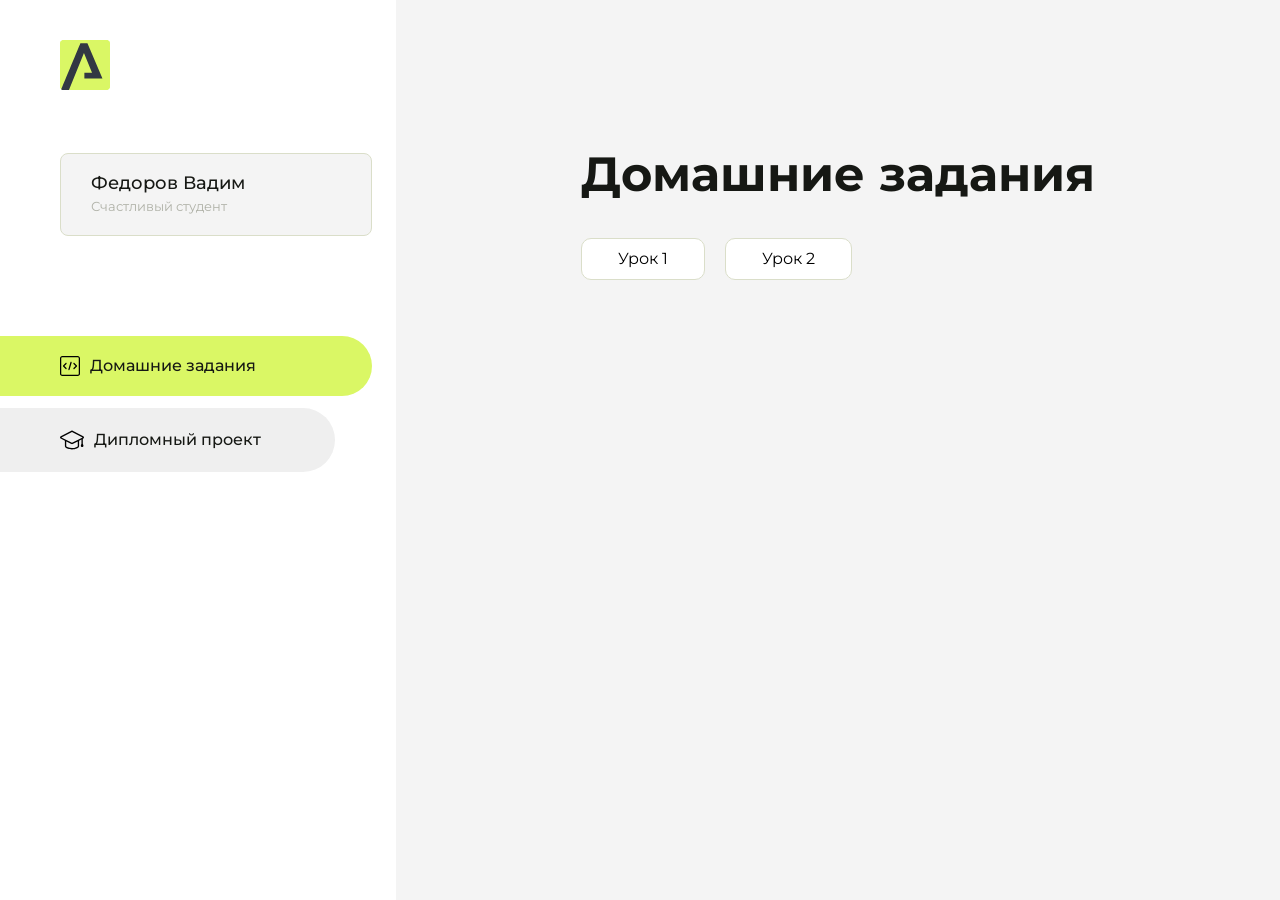
<file: index.html>
<!DOCTYPE html>
<html lang="en">
<head>
    <meta charset="UTF-8">
    <meta name="viewport" content="width=device-width, initial-scale=1.0">
    <title>Домашняя работа</title>
    <link rel="shortcut icon" href="src/logo.ico" type="image/x-icon">
    <link rel="preconnect" href="https://fonts.googleapis.com">
    <link rel="preconnect" href="https://fonts.gstatic.com" crossorigin>
    <link href="https://fonts.googleapis.com/css2?family=Montserrat:wght@400;500;700&family=Rubik:wght@500&display=swap"
          rel="stylesheet">
    <link rel="stylesheet" href="src/style.css">
</head>
<body id="body">
<div class="overlay" id="overlay"></div>
<div class="layout">
    <div class="burger" id="burger">
        <svg viewBox="0 0 24 24" fill="none" xmlns="http://www.w3.org/2000/svg">
            <g id="SVGRepo_bgCarrier" stroke-width="0"></g>
            <g id="SVGRepo_tracerCarrier" stroke-linecap="round" stroke-linejoin="round"></g>
            <g id="SVGRepo_iconCarrier">
                <path d="M4 18L20 18" stroke="#DAF765" stroke-width="2" stroke-linecap="round"></path>
                <path d="M4 12L20 12" stroke="#DAF765" stroke-width="2" stroke-linecap="round"></path>
                <path d="M4 6L20 6" stroke="#DAF765" stroke-width="2" stroke-linecap="round"></path>
            </g>
        </svg>
    </div>
    <aside class="sidebar" id="sidebar">
        <div class="sidebar__inner">
            <div class="logo">
                <svg width="50" height="50" viewBox="0 0 50 50" fill="none" xmlns="http://www.w3.org/2000/svg">
                    <g clip-path="url(#clip0_513_74730)">
                        <path d="M46.17 -0.257004H3.83C1.57281 -0.257004 -0.257 1.57281 -0.257 3.83V46.17C-0.257 48.4272 1.57281 50.257 3.83 50.257H46.17C48.4272 50.257 50.257 48.4272 50.257 46.17V3.83C50.257 1.57281 48.4272 -0.257004 46.17 -0.257004Z"
                              fill="#DAF765"/>
                        <path d="M24.375 38.4H42.461L27.441 3.1585H20.4355C20.4355 3.1585 6.7895 35.881 1.1945 49.294C2.015 50.0275 3.0945 50.257 3.6945 50.257H8.8445L23.954 13.07L32.0465 32.8285H24.375V38.4Z"
                              fill="#323843"/>
                    </g>
                    <defs>
                        <clipPath id="clip0_513_74730">
                            <rect width="50" height="50" fill="white"/>
                        </clipPath>
                    </defs>
                </svg>
            </div>
            <div class="sidebar__user">
                <div class="sidebar__name">Федоров Вадим</div>
                <div class="sidebar__text">Счастливый студент</div>
            </div>
            <div class="sidebar__tabs">
                <div class="sidebar__item">
                    <button class="sidebar__button active" id="tasks">
                        <svg xmlns="http://www.w3.org/2000/svg" width="20" height="20" viewBox="0 0 20 20" fill="none">
                            <g clip-path="url(#clip0_704_74543)">
                                <path d="M17.7083 20H2.29167C1.0275 20 0 18.9725 0 17.7083V2.29167C0 1.0275 1.0275 0 2.29167 0H17.7083C18.9725 0 20 1.0275 20 2.29167V17.7083C20 18.9725 18.9725 20 17.7083 20ZM2.29167 1.25C1.7175 1.25 1.25 1.7175 1.25 2.29167V17.7083C1.25 18.2825 1.7175 18.75 2.29167 18.75H17.7083C18.2825 18.75 18.75 18.2825 18.75 17.7083V2.29167C18.75 1.7175 18.2825 1.25 17.7083 1.25H2.29167Z"
                                      fill="black"/>
                                <path d="M6.04167 13.125C5.88167 13.125 5.72167 13.0642 5.6 12.9417L3.1 10.4417C2.85583 10.1975 2.85583 9.80167 3.1 9.5575L5.6 7.0575C5.84417 6.81333 6.24 6.81333 6.48417 7.0575C6.72833 7.30167 6.72833 7.6975 6.48417 7.94167L4.42583 10L6.48417 12.0583C6.72833 12.3025 6.72833 12.6983 6.48417 12.9425C6.36167 13.0642 6.20167 13.125 6.04167 13.125Z"
                                      fill="black"/>
                                <path d="M8.95833 14.1667C8.9 14.1667 8.84 14.1583 8.78167 14.1417C8.45083 14.0442 8.26083 13.6967 8.35833 13.3658L10.4417 6.28251C10.5392 5.95084 10.8892 5.76417 11.2175 5.85917C11.5483 5.95667 11.7383 6.30417 11.6408 6.63501L9.5575 13.7183C9.47833 13.9908 9.22833 14.1667 8.95833 14.1667Z"
                                      fill="black"/>
                                <path d="M13.9583 13.125C13.7983 13.125 13.6383 13.0642 13.5167 12.9417C13.2725 12.6975 13.2725 12.3017 13.5167 12.0575L15.575 9.99916L13.5167 7.94083C13.2725 7.69666 13.2725 7.30083 13.5167 7.05666C13.7608 6.81249 14.1567 6.81249 14.4008 7.05666L16.9008 9.55666C17.145 9.80083 17.145 10.1967 16.9008 10.4408L14.4008 12.9408C14.2783 13.0642 14.1183 13.125 13.9583 13.125Z"
                                      fill="black"/>
                            </g>
                            <defs>
                                <clipPath id="clip0_704_74543">
                                    <rect width="20" height="20" fill="white"/>
                                </clipPath>
                            </defs>
                        </svg>
                        <span>Домашние задания</span></button>
                </div>
                <div class="sidebar__item">
                    <button class="sidebar__button" id="diplom">
                        <svg xmlns="http://www.w3.org/2000/svg" width="24" height="24" viewBox="0 0 24 24" fill="none">
                            <g clip-path="url(#clip0_704_74553)">
                                <path d="M23.2628 10.5971C23.7176 10.365 24 9.90375 24 9.39337C24 8.883 23.7176 8.42175 23.2628 8.18962L12.6135 2.75362C12.2291 2.55824 11.7705 2.55787 11.3854 2.75399L0.736875 8.19C0.282375 8.42175 0 8.883 0 9.39337C0 9.90375 0.282375 10.365 0.736875 10.5971L4.89038 12.7177V18.2074C4.89038 19.8154 8.412 21.393 12 21.393C15.5884 21.393 19.1096 19.815 19.1096 18.2074V12.7174L21.4609 11.517V15.8017L20.901 17.2305C20.7409 17.6389 20.7934 18.0994 21.0405 18.4616C21.2876 18.8246 21.6979 19.041 22.1366 19.041C22.5754 19.041 22.9852 18.8246 23.2324 18.462C23.4795 18.099 23.532 17.6385 23.3719 17.2301L22.8124 15.8021V10.827L23.2628 10.5971ZM17.7623 18.1721C17.6198 18.6375 15.3491 20.0419 12 20.0419C8.65088 20.0419 6.38025 18.6375 6.2415 18.2074V12.3037L6.23887 12.3019C6.23812 12.057 6.1065 11.8207 5.87325 11.7019L1.3515 9.39337L12 3.95737L22.6489 9.39337L12 14.8294L5.87325 11.7019C5.54063 11.5331 4.6695 11.6674 4.5 12C4.33012 12.3322 4.55813 12.5479 4.89038 12.7177L11.3857 16.0331C11.5781 16.1314 11.7889 16.1805 12 16.1805C12.2107 16.1805 12.4222 16.1314 12.6146 16.0331L17.7593 13.407L17.7623 18.1721Z"
                                      fill="black"/>
                            </g>
                            <defs>
                                <clipPath id="clip0_704_74553">
                                    <rect width="24" height="24" fill="white"/>
                                </clipPath>
                            </defs>
                        </svg>
                        <span>Дипломный проект</span></button>
                </div>
            </div>
        </div>

    </aside>
    <div class="content">
        <div class="container">
            <div class="content__block" id="tasksBlock">
                <div class="content__title">Домашние задания</div>
                <ul class="content__list">
                    <li class="content__list-item">
                        <a href="Начало/index.html">Урок 1</a>
                    </li>
                    <li class="content__list-item">
                        <a href="Эксперимент/index.html">Урок 2</a>
                    </li>
                </ul>
            </div>
            <div class="content__block hidden" id="diplomBlock">
                <div class="content__title">Дипломный проект</div>
                <div class="content__list-diplom">
                    <a href="ПАПКА-С-НОМЕРОМ-УРОКА">Ссылка на ДЗ</a>
                </div>
                <div class="content__decor">
                    <div class="content__decor-text">Давай проверим, чему ты научился!</div>
                    <div class="content__decor-img">
                        <img src="src/decor.png" alt="decor">
                    </div>
                </div>
            </div>
        </div>
    </div>
</div>
<script src="src/index.js"></script>
</body>
</html>
</file>
<file: src/style.css>
*{padding: 0;margin: 0;border: 0;}
*,*:before,*:after{-webkit-box-sizing: border-box;box-sizing: border-box;}
:focus,:active{outline: none;}
a:focus,a:active{outline: none;}
nav,footer,header,aside{display: block;}
html,body{
    height:100%;width:100%;
    font-size:100%;line-height:1;-ms-text-size-adjust:100%;-moz-text-size-adjust:100%;-webkit-text-size-adjust:100%;}
input,button,textarea{font-family:inherit;}
input::-ms-clear{display: none;}
button{cursor: pointer;}
button::-moz-focus-inner{padding:0;border:0;}
a,a:visited{text-decoration: none;}
a:hover{text-decoration: none;}
ul li{list-style: none;}
img{vertical-align: top;}
h1,h2,h3,h4,h5,h6{font-size:inherit;font-weight: inherit;}
a{color:inherit;}



body {
    font-family: "Montserrat",SansSerif;
    color: black;
}

body.overflow {
    overflow: hidden;
}



.layout {
    display: -webkit-box;
    display: -ms-flexbox;
    display: flex;
    min-height: 100vh;
}

.sidebar {
    padding: 40px 24px 40px 0;
    -ms-flex-negative: 0;
    flex-shrink: 0;
    background-color: white;
}



.content {
    -webkit-box-flex: 1;
    -ms-flex-positive: 1;
    flex-grow: 1;
    background-color: #F4F4F4;
}

.container {
    display: -webkit-box;
    display: -ms-flexbox;
    display: flex;
    -webkit-box-orient: vertical;
    -webkit-box-direction: normal;
    -ms-flex-direction: column;
    flex-direction: column;
    -webkit-box-pack: center;
    -ms-flex-pack: center;
    justify-content: center;
    -webkit-box-align: center;
    -ms-flex-align: center;
    align-items: center;
    padding: 150px 60px 80px 60px;
}


.logo {
    margin-left: 60px;
    margin-bottom: 60px;
}

.sidebar__user {
    background-color: #F4F4F4;
    padding: 20px 30px;
    margin-left: 60px;
    margin-bottom: 100px;
    border-radius: 8px;
    border: 1px solid #DADEC9;
}

.sidebar__name {
    color:#161814;
    font-size: 18px;
    font-weight: 500;
    margin-bottom: 6px;
}

.sidebar__text {
    color: #AFB1A7;
    font-size: 13px;
    font-weight: 400;
    line-height: 130%; /* 16.9px */
}

.sidebar__item {
    width: 372px;
}

.sidebar__button {
    display: -webkit-box;
    display: -ms-flexbox;
    display: flex;
    -webkit-box-align: center;
    -ms-flex-align: center;
    align-items: center;
    gap: 10px;
    padding: 20px 60px;
    margin-bottom: 12px;
    border-radius: 0px 100px 100px 0px;
    -webkit-transition: all .5s;
    -o-transition: all .5s;
    transition: all .5s;
    cursor: pointer;
    width: 90%;
    color:#161814;
    font-size: 16px;
    font-weight: 500;
}

.sidebar__button.active , .sidebar__button:hover {
    width: 100%;
    background-color: #DAF765;
}


.content__title {
    color: #161814;
    font-size: 48px;
    font-weight: 700;
    margin-bottom: 40px;
}

.content__list {
    display: -webkit-box;
    display: -ms-flexbox;
    display: flex;
    -webkit-box-align: center;
    -ms-flex-align: center;
    align-items: center;
    -ms-flex-wrap: wrap;
    flex-wrap: wrap;
    gap: 20px;
}



.content__list-item  {
    cursor: pointer;
    padding: 12px 18px;
    background-color: #fff;
    border-radius: 10px;
    border: 1px solid #DADEC9;
    -webkit-transition: all .3s;
    -o-transition: all .3s;
    transition: all .3s;
}

.content__list-item:hover,.content__list-diplom:hover {
    background-color: #AFB1A7;
}

li a {
    padding: 12px 18px;

}


.content__list-diplom {
    -webkit-transition: all .3s;
    -o-transition: all .3s;
    transition: all .3s;
    display: inline-block;
    padding: 12px 18px;
    background-color: #fff;
    border-radius: 10px;
    border: 1px solid #DADEC9;
}

.content__decor {
    display: -webkit-box;
    display: -ms-flexbox;
    display: flex;
    -webkit-box-align: center;
    -ms-flex-align: center;
    align-items: center;
}

.content__decor-text {
    color:#BEDD44;
    font-size: 36px;
    font-weight: 700;
    line-height: 110%; /* 39.6px */
}

.content__block {
    max-width: 1200px;
}

.content__block.hidden {
    display: none;
}

.content__decor-img img{
    width: 100%;
}

.burger {
    display: none;
    padding: 5px;
    position: fixed;
    top: 3%;
    right: 7%;
    width: 40px;
    height: 40px;
    background-color: #161814;
    border-radius: 50%;
    z-index: 10;
    border: 1px solid #DAF765;
}

@media (max-width: 768px) {
    .burger {
        display: block;
    }

    .sidebar {
        -webkit-transition: all .3s;
        -o-transition: all .3s;
        transition: all .3s;
        -webkit-transform: translateX(-100%);
        -ms-transform: translateX(-100%);
        transform: translateX(-100%);
        position: fixed;
        top: 0;
        left: 0;
        bottom: 0;
        z-index: 5;
    }

    .sidebar.show {
        -webkit-transform: translateX(0%);
        -ms-transform: translateX(0%);
        transform: translateX(0%);
    }

    .overlay {
        opacity: 0;
        pointer-events: none;
        -webkit-transition: all .3s;
        -o-transition: all .3s;
        transition: all .3s;
        position: absolute;
        top: 0;
        right: 0;
        left: 0;
        bottom: 0;
        z-index: 3;
        background-color: #000000e0;
    }

    .overlay.show {
        opacity: 1;
        pointer-events: all;
    }

    .container {
        padding: 40px 20px;
        min-height: 100%;
    }

    .content__decor {
        margin-top: 20px;
        -webkit-box-orient: vertical;
        -webkit-box-direction: normal;
        -ms-flex-direction: column;
        flex-direction: column;
    }
}

@media (max-width: 400px) {
    .sidebar__user {
        margin-left: 0;
    }
}
</file>
